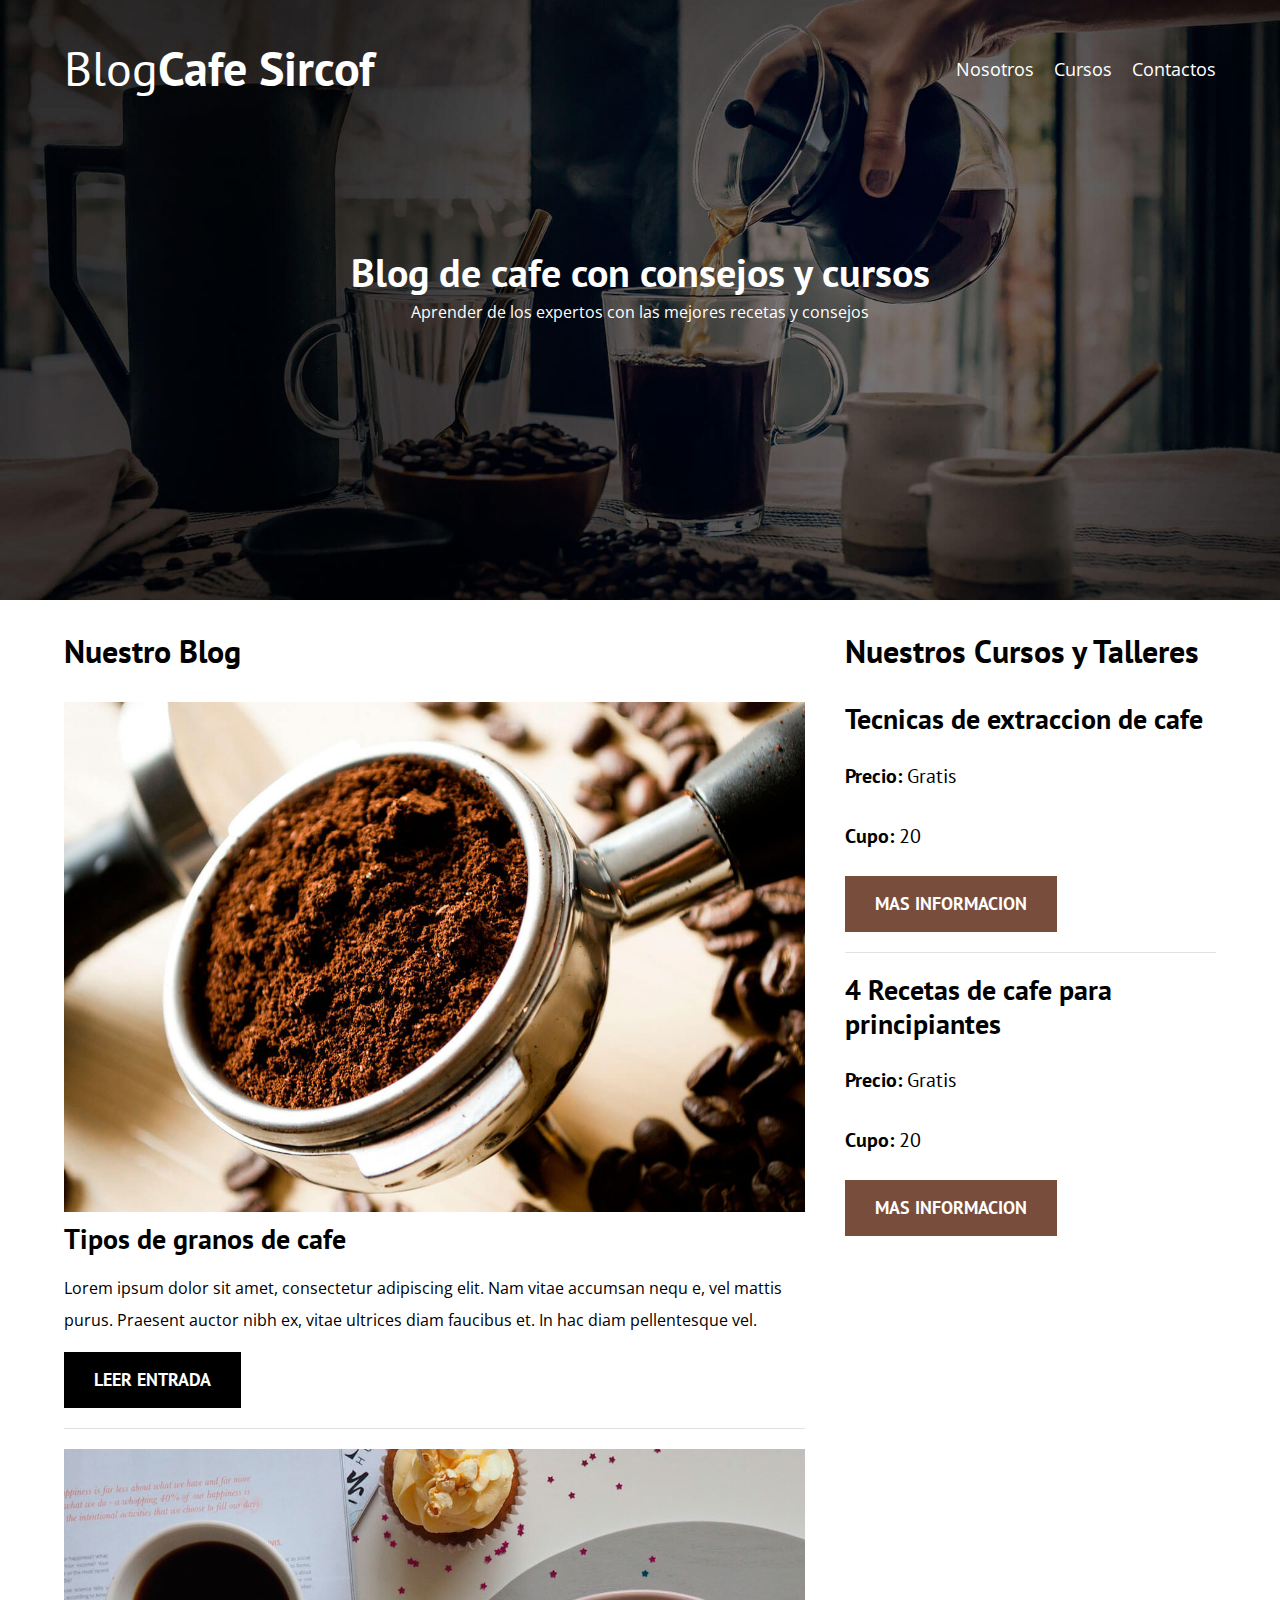
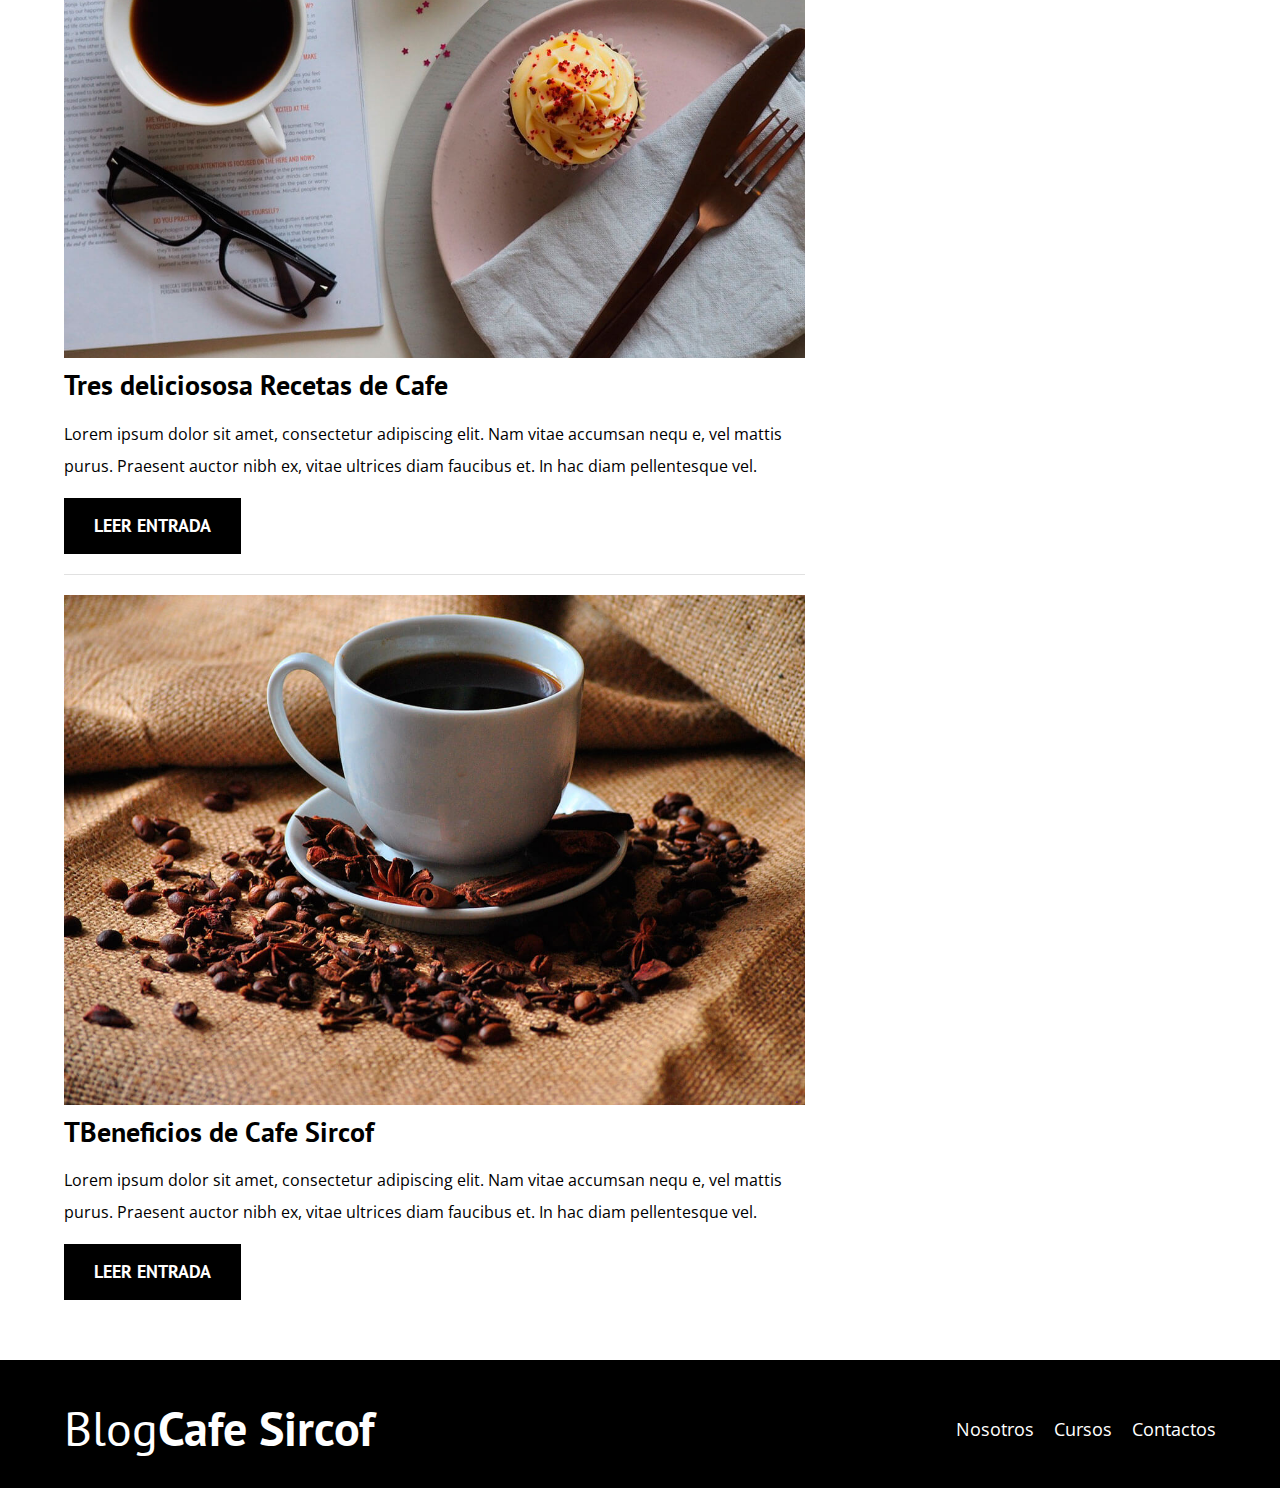
<file: index.html>
<!DOCTYPE html>
<html lang="en">

<head>
    <meta charset="UTF-8">
    <meta name="viewport" content="width=device-width, initial-scale=1.0">
    <title>BlogDeCafe</title>

    <link rel="preload" href="css/normalize.css" as="style">
    <link rel="stylesheet" href="css/normalize.css">

  <link rel="preload" href="css/style.css" as="style">
    <link rel="stylesheet" href="css/style.css">

    <link rel="preload" href="https://fonts.googleapis.com/css2?family=Open+Sans:ital,wght@0,300..800;1,300..800&family=PT+Sans:ital,wght@0,400;0,700;1,400;1,700&display=swap"
        rel="stylesheet" crossorigin="crossorigin" as="font">
    <link href="https://fonts.googleapis.com/css2?family=Open+Sans:ital,wght@0,300..800;1,300..800&family=PT+Sans:ital,wght@0,400;0,700;1,400;1,700&display=swap"
        rel="stylesheet">
  
</head>

<body>

    <header class="header">

        <div class="contenedor">
            <div class="barra">

                <a class="logo" href="index.html">
                    <h1 class="logo__nombre no-margin centrar-texto">Blog<span class="logo__bold">Cafe Sircof</span>
                    </h1>
                </a>

                <nav class="navegacion">
                    <a href="nosotros.html" class="navegacion__enlance">Nosotros</a>
                    <a href="curso.html" class="navegacion__enlance">Cursos</a>
                    <a href="contacto.html" class="navegacion__enlance">Contactos</a>
                </nav>

            </div>
        </div>

        <div class="header__texto">
            <h2 class="no-margin">Blog de cafe con consejos y cursos</h2>
            <p class="no-margin">Aprender de los expertos con las mejores recetas y consejos</p>
        </div>
    </header>


    <div class="contenedor contenido__principal">
        <main class="blog">
            <h3>Nuestro Blog</h3>

            <article class="entrada">
                <div class="entrada__imagen">
                    <img src="blogdecafe_inicio/img/blog1.jpg" alt="imagen blog" loading="lazy" >
                </div>
                <div class="entrada__contenido">
                    <h4 class="no-margin">Tipos de granos de cafe</h4>
                    <p>Lorem ipsum dolor sit amet, consectetur adipiscing elit. Nam vitae accumsan nequ
                        e, vel mattis purus. Praesent auctor nibh ex, vitae ultrices diam faucibus et. In hac
                        diam pellentesque vel.</p>

                    <a href="entrada.html" class="boton boton--primario">Leer Entrada</a>
                </div>
            </article>

            <article class="entrada">
                <div class="entrada__imagen">
                    <img src="blogdecafe_inicio/img/blog2.jpg" alt="imagen blog" loading="lazy" >
                </div>
                <div class="entrada__contenido">
                    <h4 class="no-margin">Tres deliciososa Recetas de Cafe</h4>
                    <p>Lorem ipsum dolor sit amet, consectetur adipiscing elit. Nam vitae accumsan nequ
                        e, vel mattis purus. Praesent auctor nibh ex, vitae ultrices diam faucibus et. In hac
                        diam pellentesque vel.</p>

                    <a href="entrada.html" class="boton boton--primario">Leer Entrada</a>
                </div>
            </article>

            <article class="entrada">
                <div class="entrada__imagen">
                    <img src="blogdecafe_inicio/img/blog3.jpg" alt="imagen blog" loading="lazy" >
                </div>
                <div class="entrada__contenido">
                    <h4 class="no-margin">TBeneficios de Cafe Sircof</h4>
                    <p>Lorem ipsum dolor sit amet, consectetur adipiscing elit. Nam vitae accumsan nequ
                        e, vel mattis purus. Praesent auctor nibh ex, vitae ultrices diam faucibus et. In hac
                        diam pellentesque vel.</p>

                    <a href="entrada.html" class="boton boton--primario">Leer Entrada</a>
                </div>
            </article>


        </main>
        <aside class="sidebar">
            <h3>Nuestros Cursos y Talleres</h3>

            <ul class="cursos no-padding">

                <li class="widget-curso">
                    <h4 class="no-margin">Tecnicas de extraccion de cafe</h4>
                    <p class="widget-curso_label">Precio:
                        <span class="widget-curso__info">Gratis</span>
                    </p>
                    <p class="widget-curso_label">Cupo:
                        <span class="widget-curso__info">20</span>
                    </p>
                    <a href="entrada.html" class="boton boton--secundario">Mas informacion</a>
                </li>

                <li class="widget-curso">
                    <h4 class="no-margin">4 Recetas de cafe para principiantes</h4>
                    <p class="widget-curso_label">Precio:
                        <span class="widget-curso__info">Gratis</span>
                    </p>
                    <p class="widget-curso_label">Cupo:
                        <span class="widget-curso__info">20</span>
                    </p>
                    <a href="entrada.html" class="boton boton--secundario">Mas informacion</a>
                </li>


            </ul>
        </aside>


    </div>

    <footer class="footer">
        <div class="contenedor">
            <div class="barra">

                <a class="logo" href="index.html">
                    <h1 class="logo__nombre no-margin centrar-texto">Blog<span class="logo__bold">Cafe Sircof</span>
                    </h1>
                </a>

                <nav class="navegacion">
                    <a href="nosotros.html" class="navegacion__enlance">Nosotros</a>
                    <a href="cursos.html" class="navegacion__enlance">Cursos</a>
                    <a href="contacto.html" class="navegacion__enlance">Contactos</a>
                </nav>

            </div>
        </div>
    </footer>




</body>

</html>
</file>
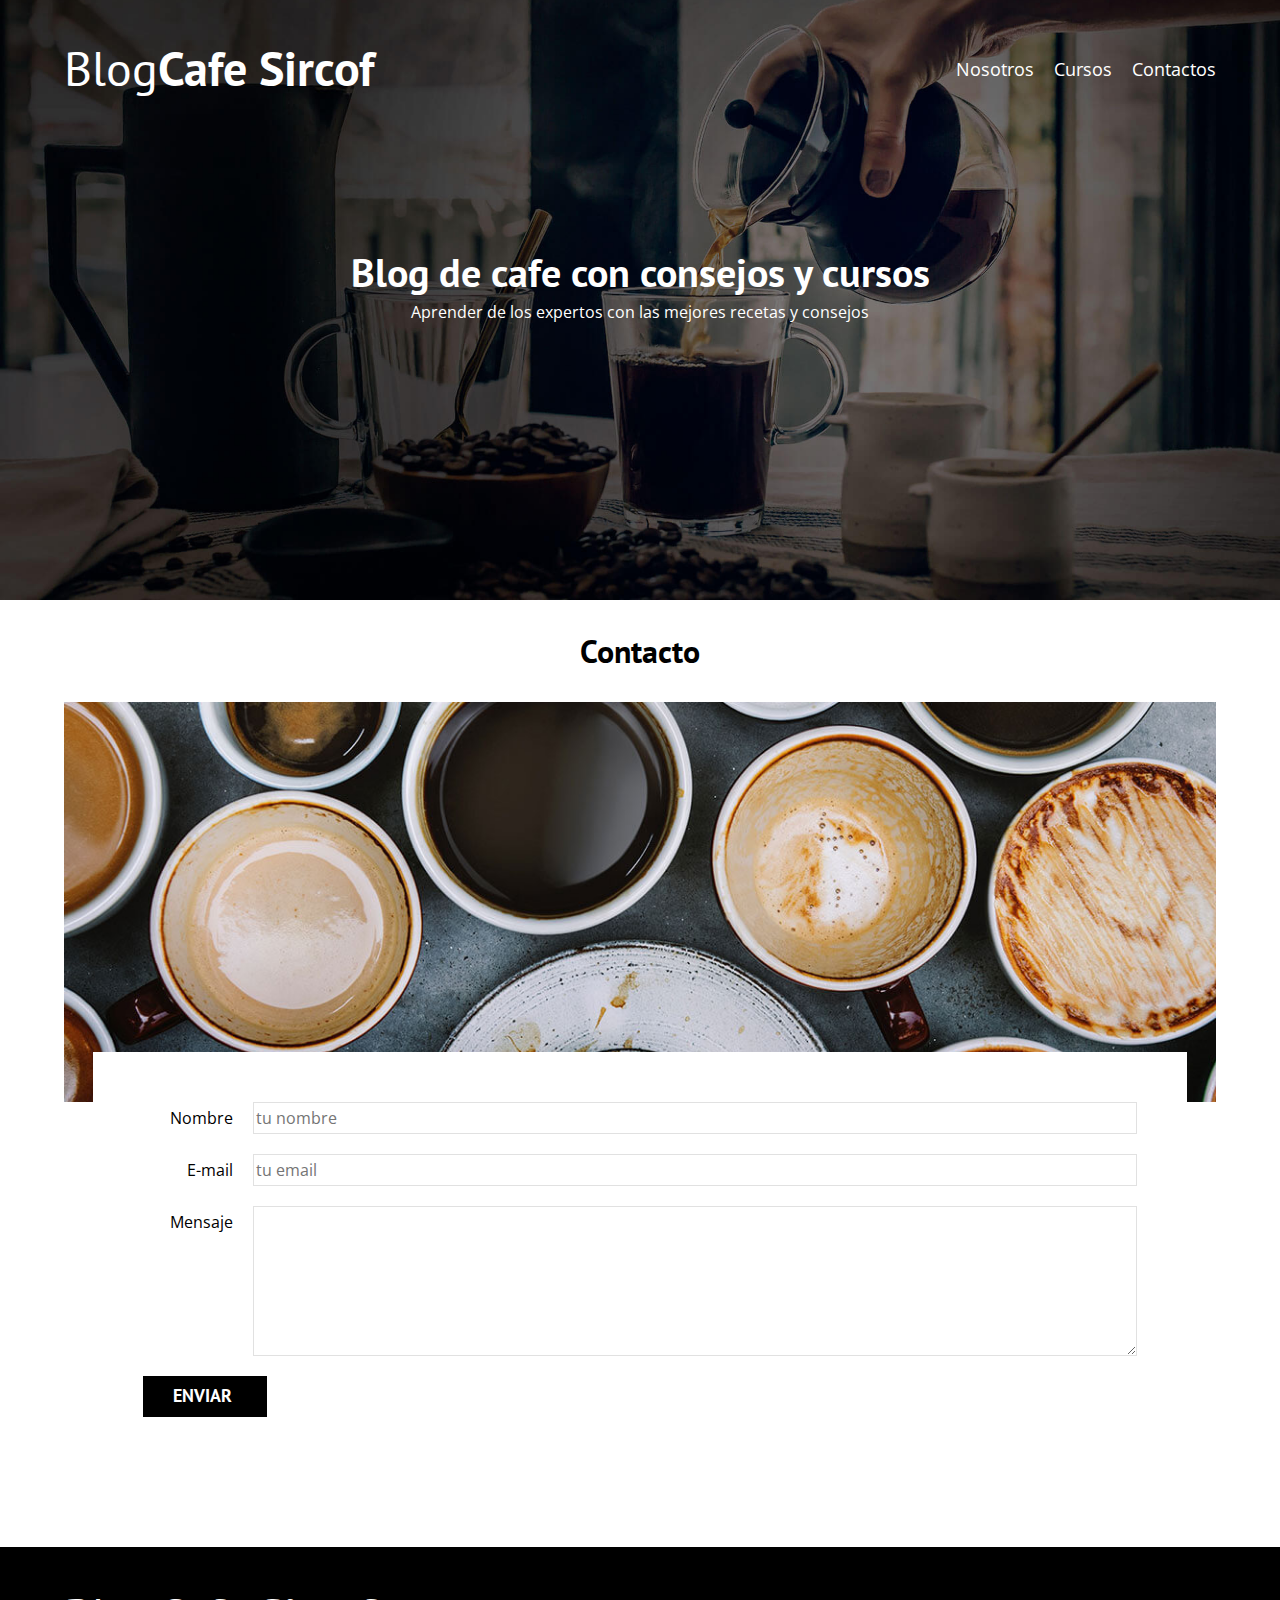
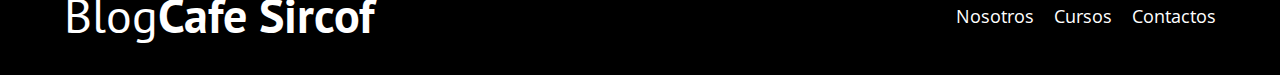
<file: contacto.html>
<!DOCTYPE html>
<html lang="en">

<head>
    <meta charset="UTF-8">
    <meta name="viewport" content="width=device-width, initial-scale=1.0">
    <title>BlogDeCafe</title>
    <link rel="stylesheet" href="css/normalize.css">
    <link rel="preconnect" href="https://fonts.googleapis.com">
    <link rel="preconnect" href="https://fonts.gstatic.com" crossorigin>
    <link
        href="https://fonts.googleapis.com/css2?family=Open+Sans:ital,wght@0,300..800;1,300..800&family=PT+Sans:ital,wght@0,400;0,700;1,400;1,700&display=swap"
        rel="stylesheet">
    <link rel="stylesheet" href="css/style.css">
</head>

<body>

    <header class="header">

        <div class="contenedor">
            <div class="barra">

                <a class="logo" href="index.html">
                    <h1 class="logo__nombre no-margin centrar-texto">Blog<span class="logo__bold">Cafe Sircof</span>
                    </h1>
                </a>

                <nav class="navegacion">
                    <a href="nosotros.html" class="navegacion__enlance">Nosotros</a>
                    <a href="curso.html" class="navegacion__enlance">Cursos</a>
                    <a href="contacto.html" class="navegacion__enlance">Contactos</a>
                </nav>

            </div>
        </div>

        <div class="header__texto">
            <h2 class="no-margin">Blog de cafe con consejos y cursos</h2>
            <p class="no-margin">Aprender de los expertos con las mejores recetas y consejos</p>
        </div>
    </header>


    <main class="contenedor">
        <h3 class="centrar-texto ">Contacto</h3>

        <div class="contacto_bg"></div>

        <form class="formulario">

            <div class="campo">
                <label class="campo__label" for="nombre">Nombre</label>
                <input class="campo__field" type="text" placeholder="tu nombre" id="nombre">
            </div>

            <div class="campo">
                <label class="campo__label" for="email">E-mail</label>
                <input class="campo__field" type="email" placeholder="tu email" id="email">
            </div>

            <div class="campo">
                <label class="campo__label" for="ms">Mensaje</label>
                <textarea class=" campo__field campo__field--texarea" id="email"></textarea>
            </div>

            <div class="campo">
                <input  type="submit" value="Enviar " class="boton boton--primario">
            </div>


        </form>







    </main>

    <footer class="footer">
        <div class="contenedor">
            <div class="barra">

                <a class="logo" href="index.html">
                    <h1 class="logo__nombre no-margin centrar-texto">Blog<span class="logo__bold">Cafe Sircof</span>
                    </h1>
                </a>

                <nav class="navegacion">
                    <a href="nosotros.html" class="navegacion__enlance">Nosotros</a>
                    <a href="cursos.html" class="navegacion__enlance">Cursos</a>
                    <a href="contacto.html" class="navegacion__enlance">Contactos</a>
                </nav>

            </div>
        </div>
    </footer>




</body>

</html>
</file>
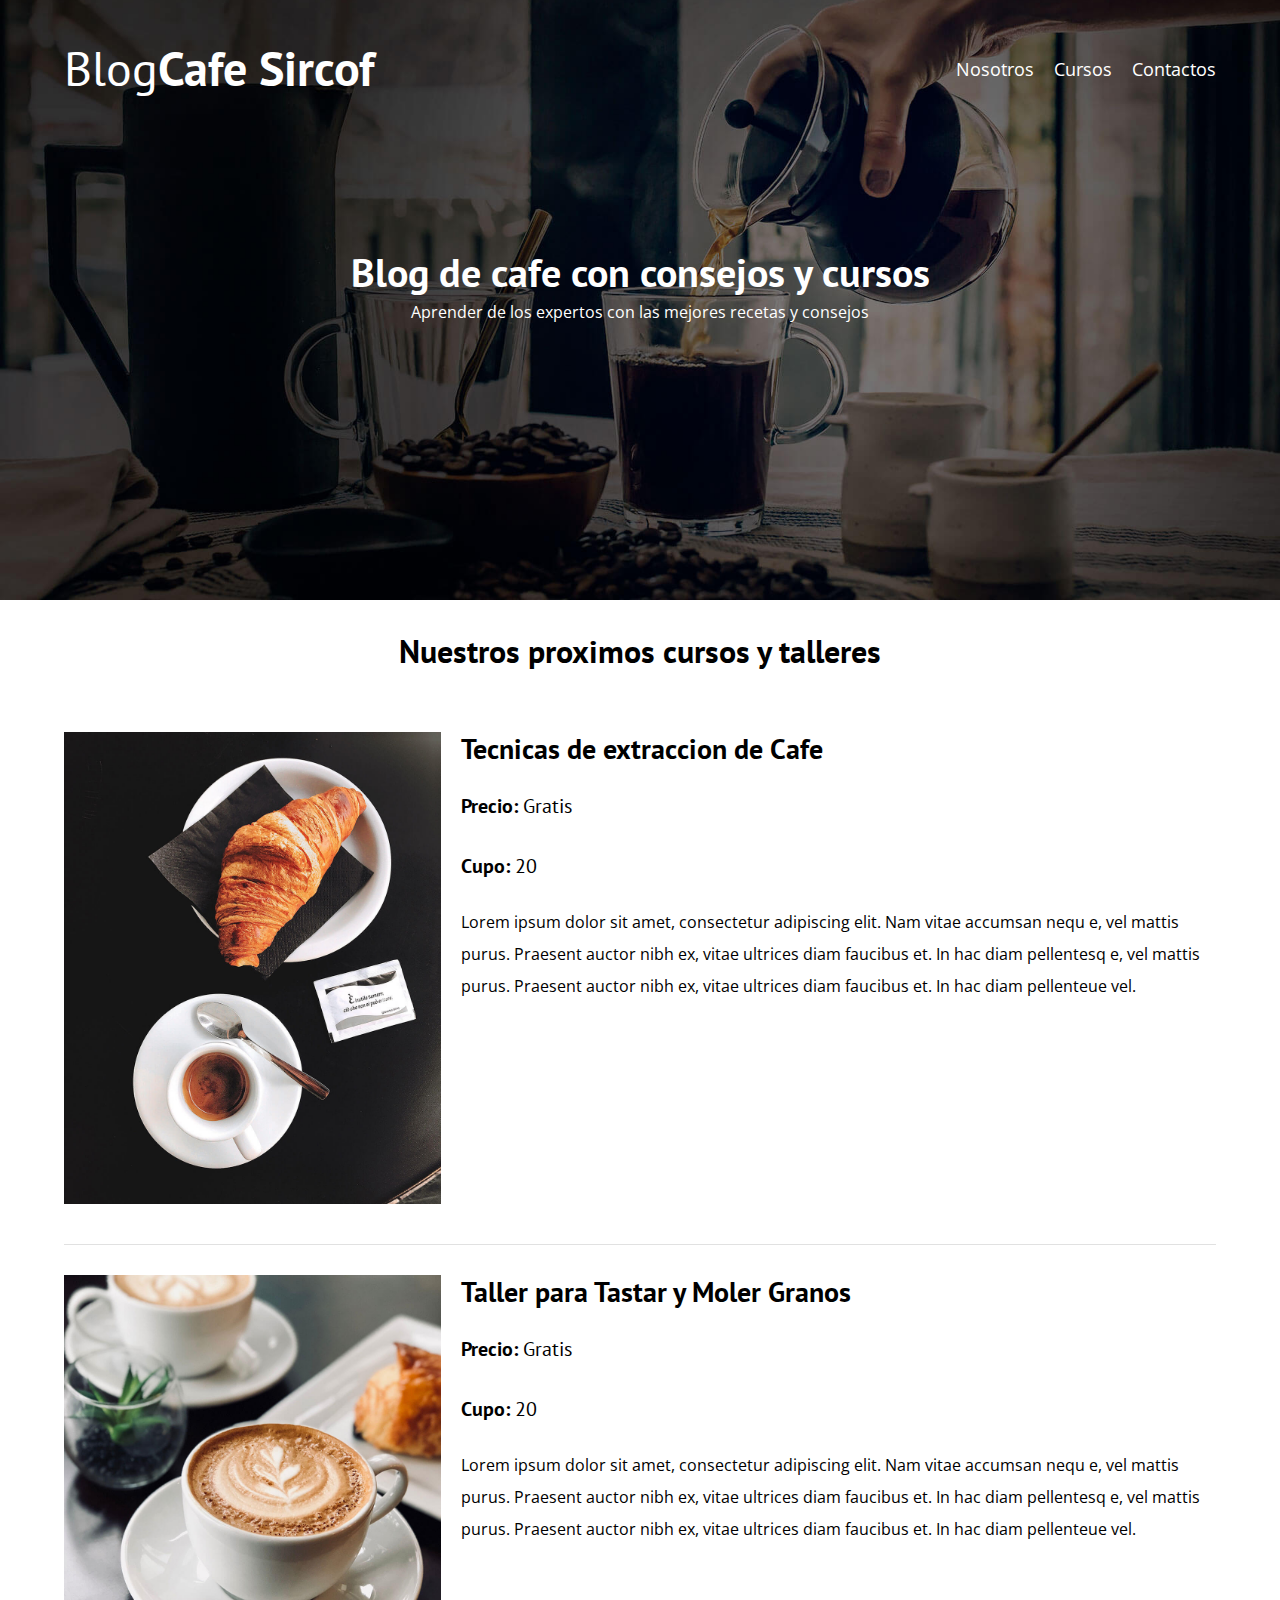
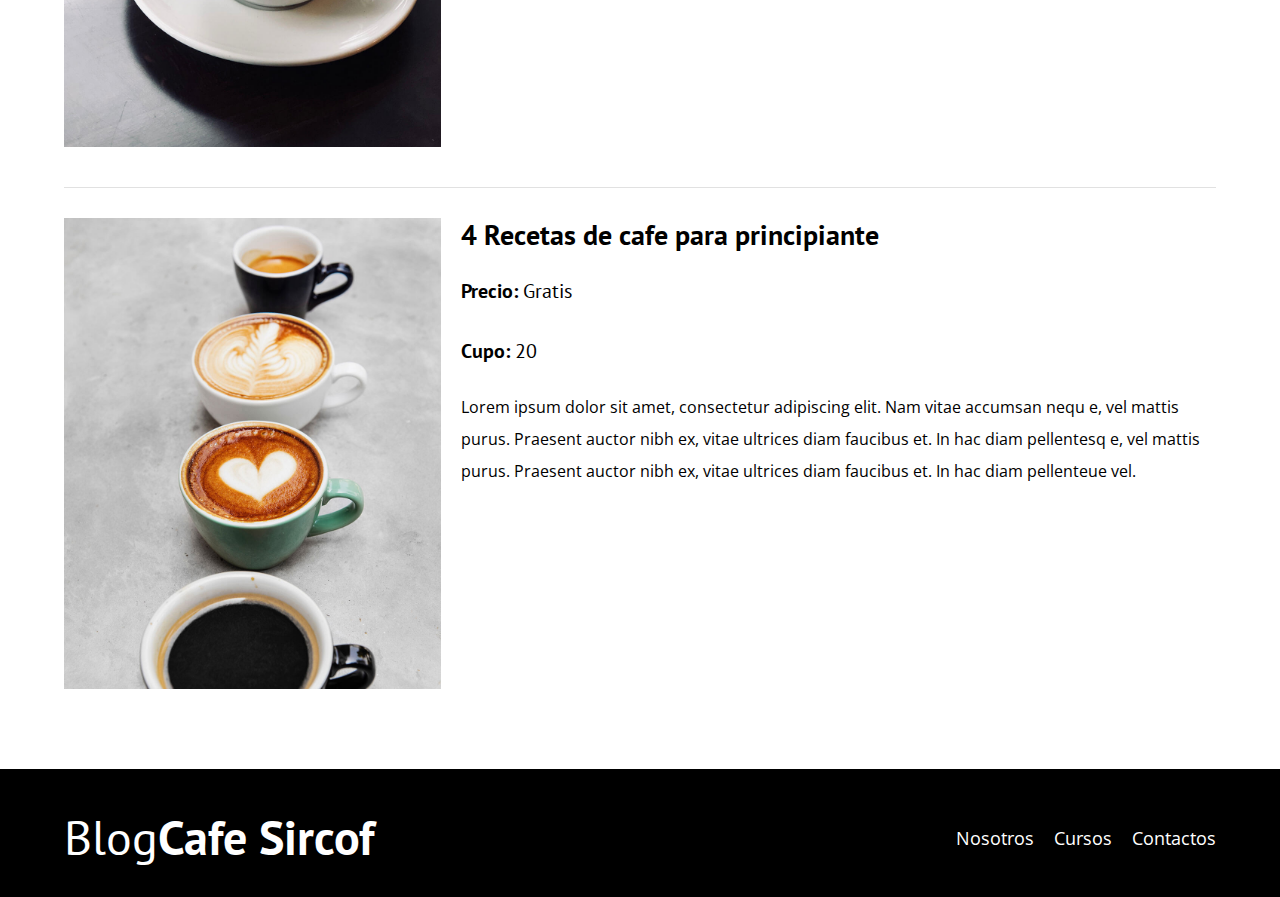
<file: curso.html>
<!DOCTYPE html>
<html lang="en">

<head>
    <meta charset="UTF-8">
    <meta name="viewport" content="width=device-width, initial-scale=1.0">
    <title>BlogDeCafe</title>
    <link rel="stylesheet" href="css/normalize.css">
    <link rel="preconnect" href="https://fonts.googleapis.com">
    <link rel="preconnect" href="https://fonts.gstatic.com" crossorigin>
    <link
        href="https://fonts.googleapis.com/css2?family=Open+Sans:ital,wght@0,300..800;1,300..800&family=PT+Sans:ital,wght@0,400;0,700;1,400;1,700&display=swap"
        rel="stylesheet">
    <link rel="stylesheet" href="css/style.css">
</head>

<body>

    <header class="header">

        <div class="contenedor">
            <div class="barra">

                <a class="logo" href="index.html">
                    <h1 class="logo__nombre no-margin centrar-texto">Blog<span class="logo__bold">Cafe Sircof</span>
                    </h1>
                </a>

                <nav class="navegacion">
                    <a href="nosotros.html" class="navegacion__enlance">Nosotros</a>
                    <a href="curso.html" class="navegacion__enlance">Cursos</a>
                    <a href="contacto.html" class="navegacion__enlance">Contactos</a>
                </nav>

            </div>
        </div>

        <div class="header__texto">
            <h2 class="no-margin">Blog de cafe con consejos y cursos</h2>
            <p class="no-margin">Aprender de los expertos con las mejores recetas y consejos</p>
        </div>
    </header>


    <main class="contenedor">
        <h3 class="centrar-texto ">Nuestros proximos cursos y talleres</h3>

        <div class="curso">
            <div class="cursp__imagen">
                <img src="blogdecafe_inicio/img/curso1.jpg" alt="imgCurso">
            </div>


            <div class="curso__informacion">

                <h4 class="no-margin">Tecnicas de extraccion de Cafe </h4>
                <p class="curso_label">Precio:
                    <span class="widget-curso__info">Gratis</span>
                </p>
                <p class="curso_label">Cupo:
                    <span class="curso__info">20</span>
                </p>
                <p class="curso__descripcion">
                    Lorem ipsum dolor sit amet, consectetur adipiscing elit. Nam vitae accumsan nequ
                    e, vel mattis purus. Praesent auctor nibh ex, vitae ultrices diam faucibus et. In hac
                    diam pellentesq
                    e, vel mattis purus. Praesent auctor nibh ex, vitae ultrices diam faucibus et. In hac
                    diam pellenteue vel.</p>

                </p>

            </div>
        </div><!--termina curso-->


        <div class="curso">
            <div class="cursp__imagen">
                <img src="blogdecafe_inicio/img/curso2.jpg" alt="imgCurso">
            </div>


            <div class="curso__informacion">

                <h4 class="no-margin">Taller para Tastar y Moler Granos</h4>
                <p class="curso_label">Precio:
                    <span class="widget-curso__info">Gratis</span>
                </p>
                <p class="curso_label">Cupo:
                    <span class="curso__info">20</span>
                </p>
                <p class="curso__descripcion">
                    Lorem ipsum dolor sit amet, consectetur adipiscing elit. Nam vitae accumsan nequ
                    e, vel mattis purus. Praesent auctor nibh ex, vitae ultrices diam faucibus et. In hac
                    diam pellentesq
                    e, vel mattis purus. Praesent auctor nibh ex, vitae ultrices diam faucibus et. In hac
                    diam pellenteue vel.</p>

                </p>


            </div>
        </div><!--termina curso-->

        <div class="curso">
            <div class="cursp__imagen">
                <img src="blogdecafe_inicio/img/curso3.jpg" alt="imgCurso">
            </div>


            <div class="curso__informacion">

                <h4 class="no-margin"> 4 Recetas de cafe para principiante</h4>
                <p class="curso_label">Precio:
                    <span class="widget-curso__info">Gratis</span>
                </p>
                <p class="curso_label">Cupo:
                    <span class="curso__info">20</span>
                </p>
                <p class="curso__descripcion">
                    Lorem ipsum dolor sit amet, consectetur adipiscing elit. Nam vitae accumsan nequ
                    e, vel mattis purus. Praesent auctor nibh ex, vitae ultrices diam faucibus et. In hac
                    diam pellentesq
                    e, vel mattis purus. Praesent auctor nibh ex, vitae ultrices diam faucibus et. In hac
                    diam pellenteue vel.</p>

                </p>


            </div>
        </div><!--termina curso-->








    </main>

    <footer class="footer">
        <div class="contenedor">
            <div class="barra">

                <a class="logo" href="index.html">
                    <h1 class="logo__nombre no-margin centrar-texto">Blog<span class="logo__bold">Cafe Sircof</span>
                    </h1>
                </a>

                <nav class="navegacion">
                    <a href="nosotros.html" class="navegacion__enlance">Nosotros</a>
                    <a href="cursos.html" class="navegacion__enlance">Cursos</a>
                    <a href="contacto.html" class="navegacion__enlance">Contactos</a>
                </nav>

            </div>
        </div>
    </footer>




</body>

</html>
</file>
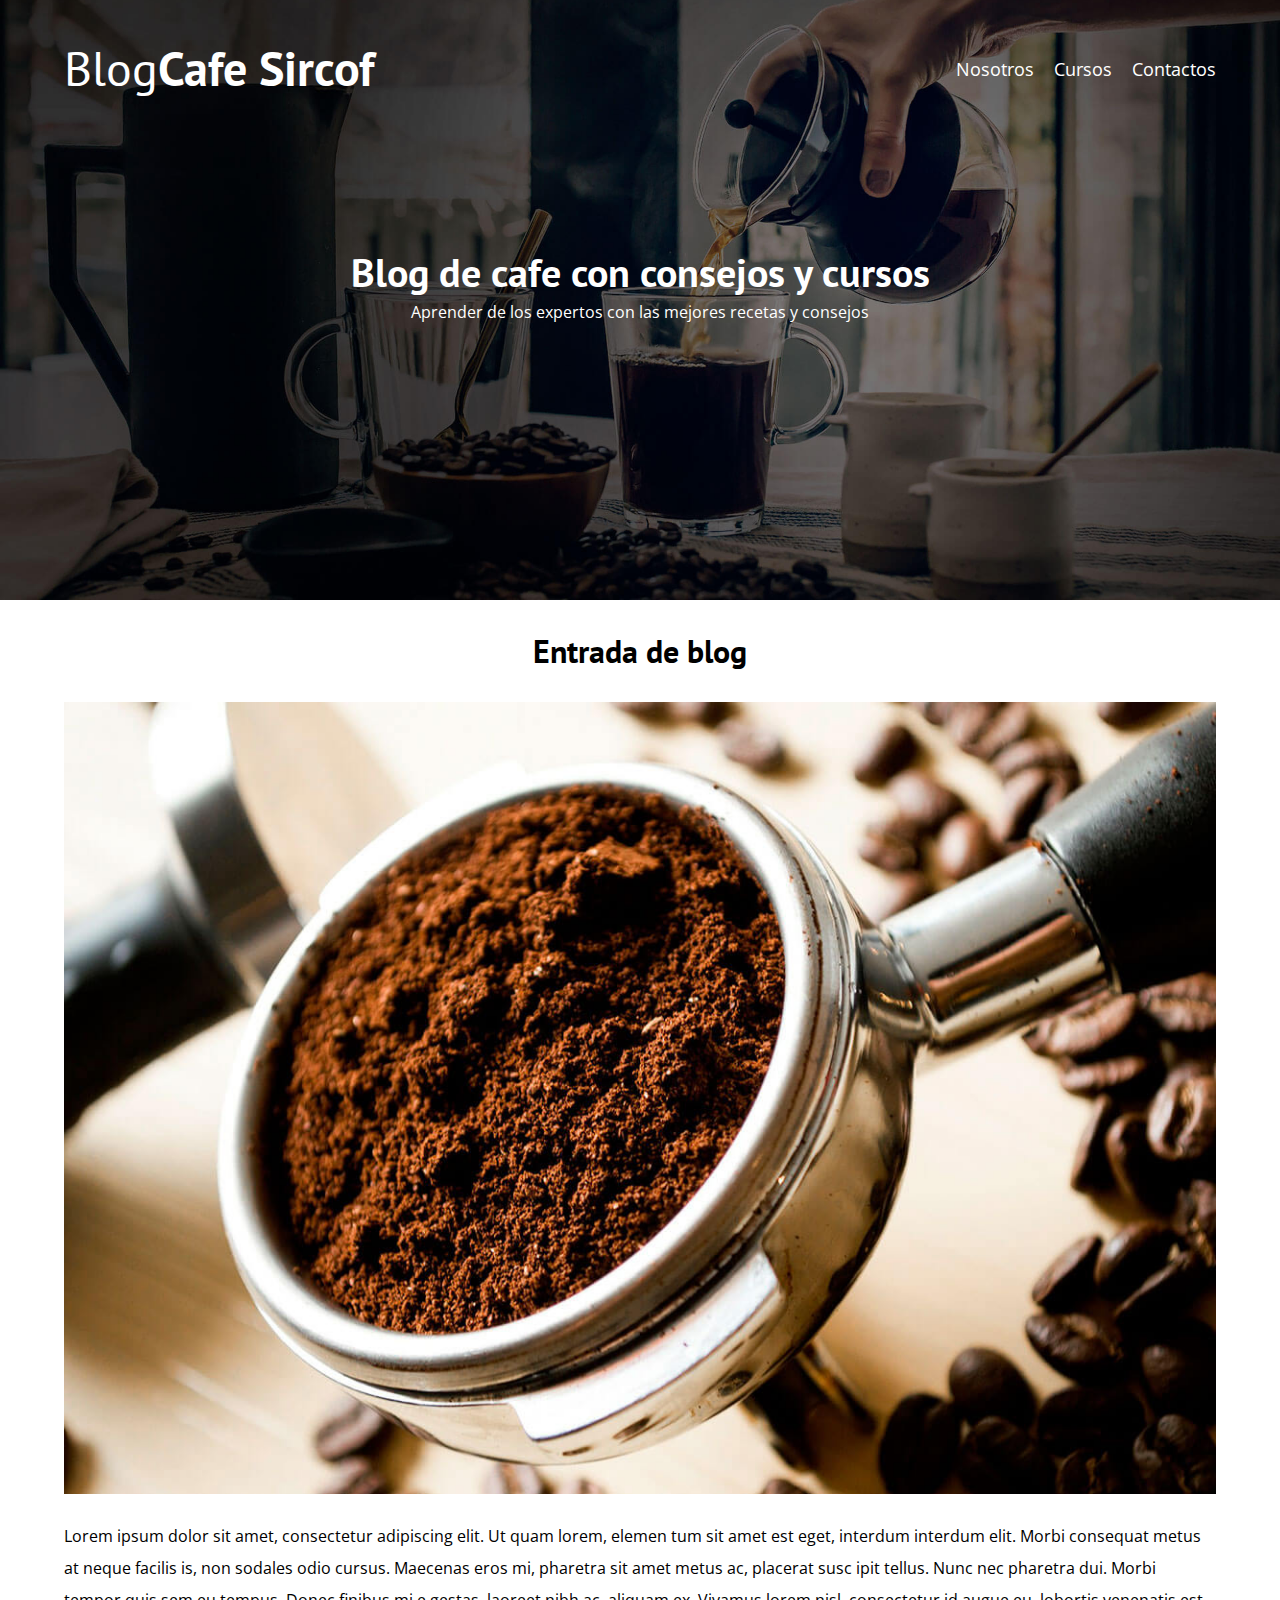
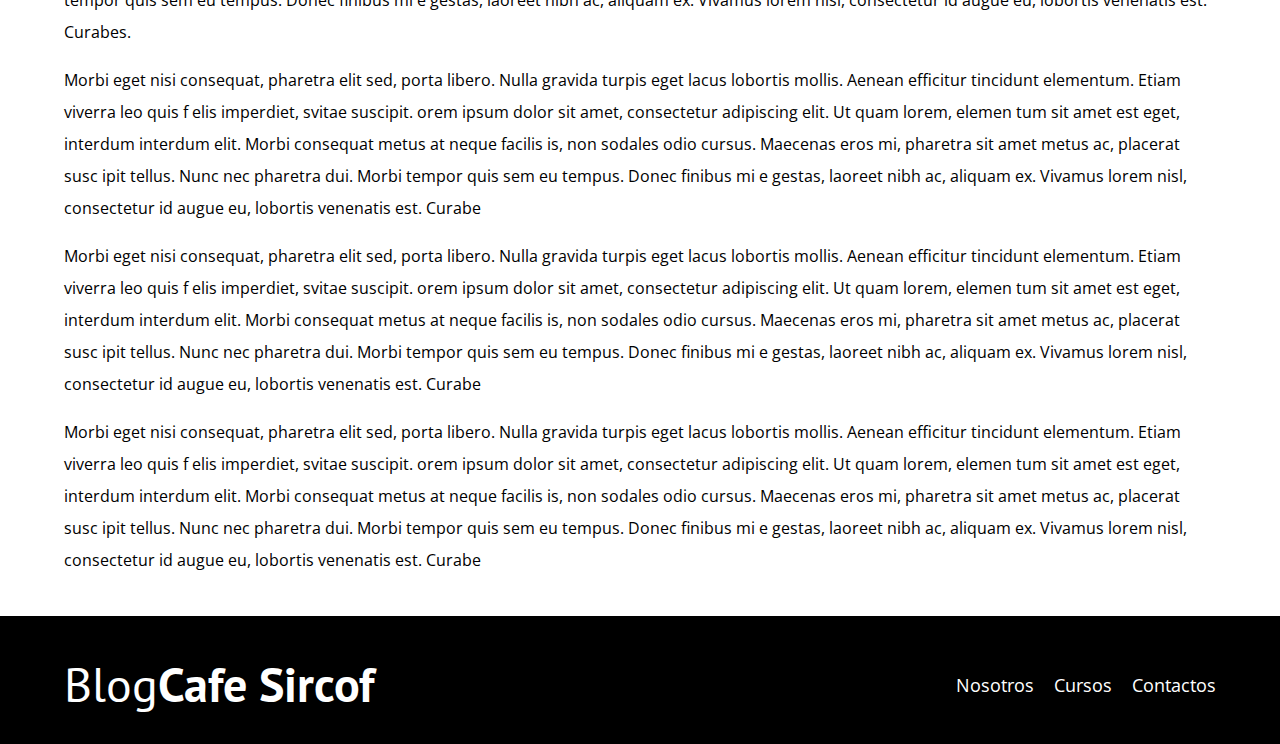
<file: entrada.html>
<!DOCTYPE html>
<html lang="en">

<head>
    <meta charset="UTF-8">
    <meta name="viewport" content="width=device-width, initial-scale=1.0">
    <title>BlogDeCafe</title>
    <link rel="stylesheet" href="css/normalize.css">
    <link rel="preconnect" href="https://fonts.googleapis.com">
    <link rel="preconnect" href="https://fonts.gstatic.com" crossorigin>
    <link
        href="https://fonts.googleapis.com/css2?family=Open+Sans:ital,wght@0,300..800;1,300..800&family=PT+Sans:ital,wght@0,400;0,700;1,400;1,700&display=swap"
        rel="stylesheet">
    <link rel="stylesheet" href="css/style.css">
</head>

<body>

    <header class="header">

        <div class="contenedor">
            <div class="barra">

                <a class="logo" href="index.html">
                    <h1 class="logo__nombre no-margin centrar-texto">Blog<span class="logo__bold">Cafe Sircof</span>
                    </h1>
                </a>

                <nav class="navegacion">
                    <a href="nosotros.html" class="navegacion__enlance">Nosotros</a>
                    <a href="curso.html" class="navegacion__enlance">Cursos</a>
                    <a href="contacto.html" class="navegacion__enlance">Contactos</a>
                </nav>

            </div>
        </div>

        <div class="header__texto">
            <h2 class="no-margin">Blog de cafe con consejos y cursos</h2>
            <p class="no-margin">Aprender de los expertos con las mejores recetas y consejos</p>
        </div>
    </header>


    <main class="contenedor">
        <h3 class="centrar-texto ">Entrada de blog</h3>
                <img src="blogdecafe_inicio/img/blog1.jpg" alt="">
    
                <p>Lorem ipsum dolor sit amet, consectetur adipiscing elit. Ut quam lorem, elemen
                    tum sit amet est eget, interdum interdum elit. Morbi consequat metus at neque facilis
                    is, non sodales odio cursus. Maecenas eros mi, pharetra sit amet metus ac, placerat susc
                    ipit tellus. Nunc nec pharetra dui. Morbi tempor quis sem eu tempus. Donec finibus mi e
                    gestas, laoreet nibh ac, aliquam ex. Vivamus lorem nisl, consectetur id augue eu, lobortis venenatis
                    est. Curabes. </p>

                  <p>Morbi eget nisi consequat, pharetra elit sed, porta libero. Nulla gravida turpis eget
                    lacus lobortis mollis. Aenean efficitur tincidunt elementum. Etiam viverra leo quis f
                    elis imperdiet, svitae suscipit.
                    orem ipsum dolor sit amet, consectetur adipiscing elit. Ut quam lorem, elemen
                    tum sit amet est eget, interdum interdum elit. Morbi consequat metus at neque facilis
                    is, non sodales odio cursus. Maecenas eros mi, pharetra sit amet metus ac, placerat susc
                    ipit tellus. Nunc nec pharetra dui. Morbi tempor quis sem eu tempus. Donec finibus mi e
                    gestas, laoreet nibh ac, aliquam ex. Vivamus lorem nisl, consectetur id augue eu, lobortis venenatis
                    est. Curabe</p>
                    <p>Morbi eget nisi consequat, pharetra elit sed, porta libero. Nulla gravida turpis eget
                        lacus lobortis mollis. Aenean efficitur tincidunt elementum. Etiam viverra leo quis f
                        elis imperdiet, svitae suscipit.
                        orem ipsum dolor sit amet, consectetur adipiscing elit. Ut quam lorem, elemen
                        tum sit amet est eget, interdum interdum elit. Morbi consequat metus at neque facilis
                        is, non sodales odio cursus. Maecenas eros mi, pharetra sit amet metus ac, placerat susc
                        ipit tellus. Nunc nec pharetra dui. Morbi tempor quis sem eu tempus. Donec finibus mi e
                        gestas, laoreet nibh ac, aliquam ex. Vivamus lorem nisl, consectetur id augue eu, lobortis venenatis
                        est. Curabe</p>
                         <p>Morbi eget nisi consequat, pharetra elit sed, porta libero. Nulla gravida turpis eget
                    lacus lobortis mollis. Aenean efficitur tincidunt elementum. Etiam viverra leo quis f
                    elis imperdiet, svitae suscipit.
                    orem ipsum dolor sit amet, consectetur adipiscing elit. Ut quam lorem, elemen
                    tum sit amet est eget, interdum interdum elit. Morbi consequat metus at neque facilis
                    is, non sodales odio cursus. Maecenas eros mi, pharetra sit amet metus ac, placerat susc
                    ipit tellus. Nunc nec pharetra dui. Morbi tempor quis sem eu tempus. Donec finibus mi e
                    gestas, laoreet nibh ac, aliquam ex. Vivamus lorem nisl, consectetur id augue eu, lobortis venenatis
                    est. Curabe</p>
            
        





    </main>

    <footer class="footer">
        <div class="contenedor">
            <div class="barra">

                <a class="logo" href="index.html">
                    <h1 class="logo__nombre no-margin centrar-texto">Blog<span class="logo__bold">Cafe Sircof</span>
                    </h1>
                </a>

                <nav class="navegacion">
                    <a href="nosotros.html" class="navegacion__enlance">Nosotros</a>
                    <a href="cursos.html" class="navegacion__enlance">Cursos</a>
                    <a href="contacto.html" class="navegacion__enlance">Contactos</a>
                </nav>

            </div>
        </div>
    </footer>




</body>

</html>
</file>
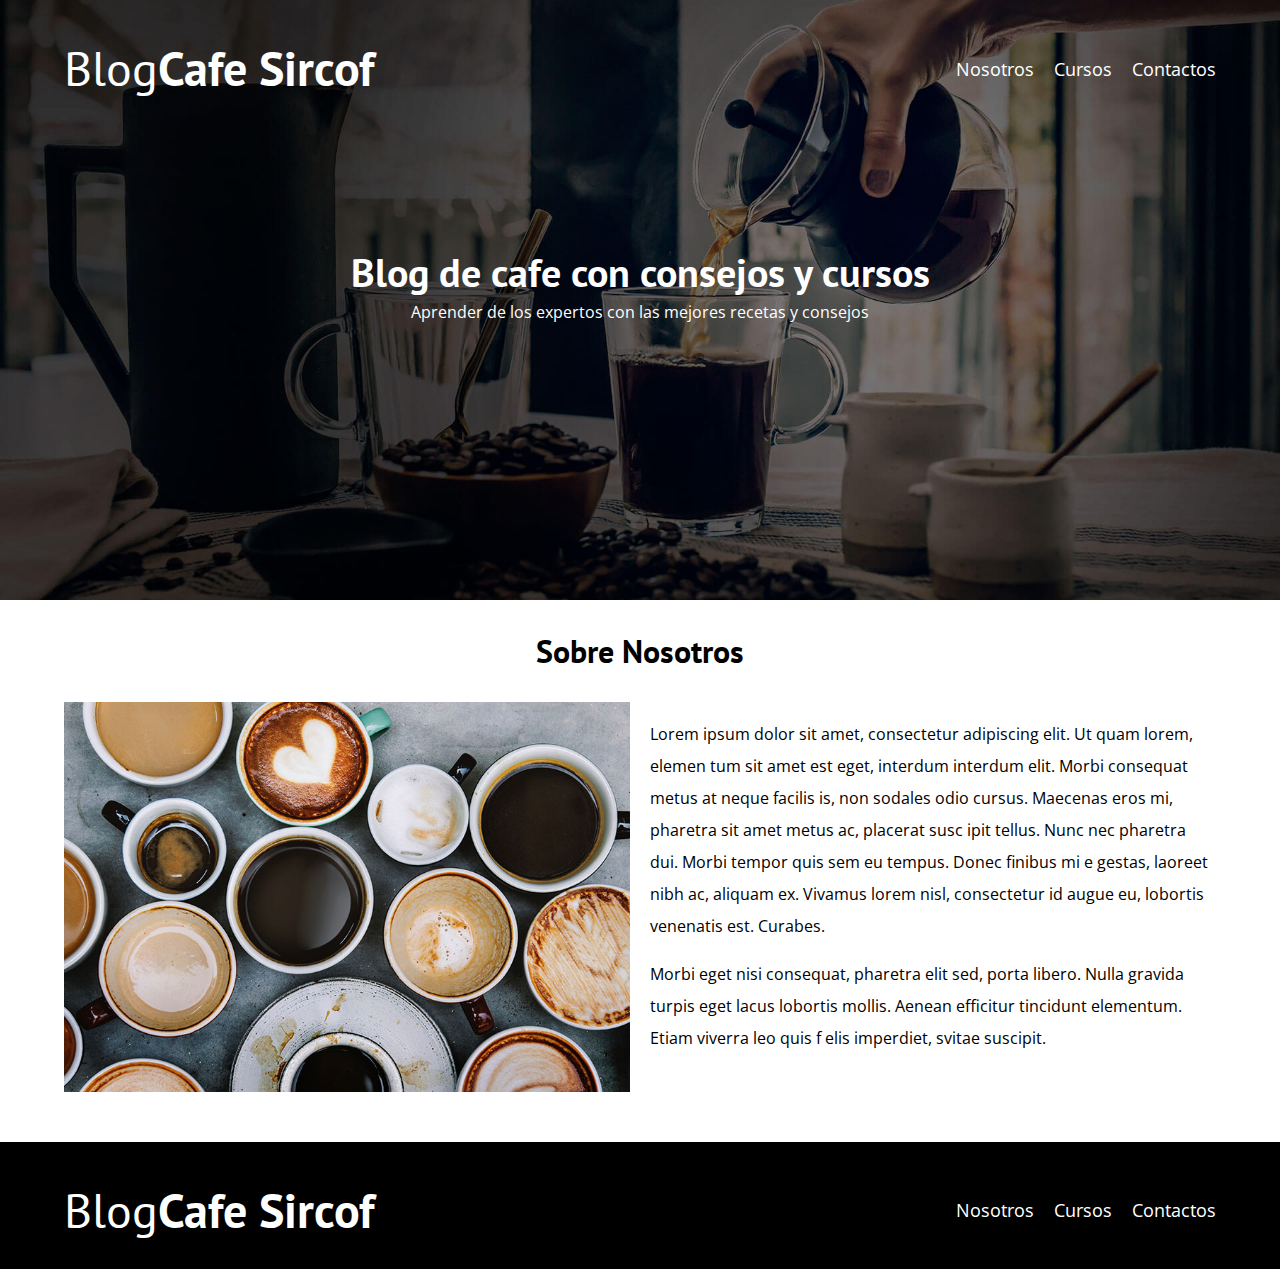
<file: nosotros.html>
<!DOCTYPE html>
<html lang="en">

<head>
    <meta charset="UTF-8">
    <meta name="viewport" content="width=device-width, initial-scale=1.0">
    <title>BlogDeCafe</title>
    <link rel="stylesheet" href="css/normalize.css">
    <link rel="preconnect" href="https://fonts.googleapis.com">
    <link rel="preconnect" href="https://fonts.gstatic.com" crossorigin>
    <link
        href="https://fonts.googleapis.com/css2?family=Open+Sans:ital,wght@0,300..800;1,300..800&family=PT+Sans:ital,wght@0,400;0,700;1,400;1,700&display=swap"
        rel="stylesheet">
    <link rel="stylesheet" href="css/style.css">
</head>

<body>

    <header class="header">

        <div class="contenedor">
            <div class="barra">

                <a class="logo" href="index.html">
                    <h1 class="logo__nombre no-margin centrar-texto">Blog<span class="logo__bold">Cafe Sircof</span>
                    </h1>
                </a>

                <nav class="navegacion">
                    <a href="nosotros.html" class="navegacion__enlance">Nosotros</a>
                    <a href="curso.html" class="navegacion__enlance">Cursos</a>
                    <a href="contacto.html" class="navegacion__enlance">Contactos</a>
                </nav>

            </div>
        </div>

        <div class="header__texto">
            <h2 class="no-margin">Blog de cafe con consejos y cursos</h2>
            <p class="no-margin">Aprender de los expertos con las mejores recetas y consejos</p>
        </div>
    </header>


    <main class="contenedor">
        <h3 class="centrar-texto ">Sobre Nosotros</h3>

        <div class="sobre-nosotros">
            <div class="sobre-nsotros__imagen">
                <img src="blogdecafe_inicio/img/nosotros.jpg" alt="">
            </div>
            <div class="sobre-nosotros__texto">
                
                <p>Lorem ipsum dolor sit amet, consectetur adipiscing elit. Ut quam lorem, elemen
                    tum sit amet est eget, interdum interdum elit. Morbi consequat metus at neque facilis
                    is, non sodales odio cursus. Maecenas eros mi, pharetra sit amet metus ac, placerat susc
                    ipit tellus. Nunc nec pharetra dui. Morbi tempor quis sem eu tempus. Donec finibus mi e
                    gestas, laoreet nibh ac, aliquam ex. Vivamus lorem nisl, consectetur id augue eu, lobortis venenatis
                    est. Curabes. </p>

                  <p>Morbi eget nisi consequat, pharetra elit sed, porta libero. Nulla gravida turpis eget
                    lacus lobortis mollis. Aenean efficitur tincidunt elementum. Etiam viverra leo quis f
                    elis imperdiet, svitae suscipit.</p>
               
            </div>
        </div>









    </main>

    <footer class="footer">
        <div class="contenedor">
            <div class="barra">

                <a class="logo" href="index.html">
                    <h1 class="logo__nombre no-margin centrar-texto">Blog<span class="logo__bold">Cafe Sircof</span>
                    </h1>
                </a>

                <nav class="navegacion">
                    <a href="nosotros.html" class="navegacion__enlance">Nosotros</a>
                    <a href="cursos.html" class="navegacion__enlance">Cursos</a>
                    <a href="contacto.html" class="navegacion__enlance">Contactos</a>
                </nav>

            </div>
        </div>
    </footer>




</body>

</html>
</file>
<file: css/style.css>
:root {
    --fuenteHeading: 'PT Sans', sans-serif;
    --fuenteParrafos: 'Open Sans', sans-serif;
    --gris: #e1e1e1;
    --pirmario: #784D3C;
    --blanco: #ffffff;
    --negro: #000000;

}

html {
    box-sizing: border-box;
    font-size: 62.5%;
}

*,
*::before,
*::after {
    box-sizing: inherit;
}

body {
    font-family: var(--fuenteParrafos);
    font-size: 1.6rem;
    line-height: 2;
}

/**Globales**/

.contenedor {
    max-width: 120rem;
    width: 90%;
    margin: 0 auto;
}

a {
    text-decoration: none;
}

h1,
h2,
h3,
h4 {
    font-family: var(--fuenteHeading);
    line-height: 1.2;
}

h1 {
    font-size: 4.8rem;
}

h2 {
    font-size: 4rem;
}

h3 {
    font-size: 3.2rem;
}

h4 {
    font-size: 2.8rem;
}

img {
    max-width: 100%;
}

.no-margin {
    margin: 0;
}

.no-padding {
    padding: 0;
}

.centrar-texto {
    text-align: center;
}

/**Header**/
.header {
    background-image: url(../blogdecafe_inicio/img/banner.jpg);
    height: 60rem;
    background-size: cover;
    background-repeat: no-repeat;
    background-position: center center;
}

.header__texto {
    text-align: center;
    color: var(--blanco);
    margin: 5rem;
}

@media (min-width: 768px) {

    .header__texto {
        margin-top: 15rem;
    }

}

@media (min-width: 768px) {

    .barra {
        display: flex;
        justify-content: space-between;
        align-items: center;
    }
}

.barra {
 padding-top: 4rem;   
}

.logo {
    color: var(--blanco);
}

.logo__nombre {
    font-weight: 400;

}

.logo__bold {
    font-weight: 700;
}


@media (min-width: 768px) {

    .navegacion {
        display: flex;
        gap: 2rem;
    }
}

.navegacion__enlance {
    display: block;
    text-align: center;
    font-size: 1.8rem;
    color: var(--blanco);
}


@media (min-width: 768px) {
    .contenido__principal {
        display: grid;
        grid-template-columns: 2fr 1fr;
        column-gap: 4rem;
    }

}


.entrada {
    border-bottom: 1px solid var(--gris);
    margin-bottom: 2rem;
}

.entrada:last-of-type {
    border: none;
    margin-bottom: 0;
}

.boton {
    display: block;
    font-family: var(--fuenteHeading);
    color: var(--blanco);
    text-align: center;
    padding: 1rem 3rem;
    font-size: 1.8rem;
    text-transform: uppercase;
    font-weight: 700;
    margin-bottom: 2rem;
    border: none;
}

@media (min-width: 768px) {
    .boton {
        display: inline-block;
    }
}
.boton:hover{
    cursor: pointer;
}

.boton--primario {
    background-color: var(--negro);
}

.boton--secundario {
    background-color: var(--pirmario);
}

.cursos {
    list-style: none;
}

.widget-curso:last-of-type {
    border: none;
    margin-bottom: 0;
}

.widget-curso {
    border-bottom: 1px solid var(--gris);
    margin-bottom: 2rem;
}

.widget-curso_label {
    font-family: var(--fuenteHeading);
    font-weight: bold;
}

.widget-curso__info {
    font-weight: normal;
}


.widget-curso_label,
.widget-curso__info {
    font-size: 2rem;
}

.footer {
    background-color: var(--negro);
    padding-bottom: 3rem;
    margin-top: 4rem;
}

/**Sobre Nosotros**/

@media (min-width: 768px) {
   .sobre-nosotros{
    display: grid;
    grid-template-columns: repeat(2, 1fr);
    column-gap: 2rem;
   }

  }

  /**Cursos**/

  .curso{
    padding: 3rem 0;
    border-bottom: 1px solid var(--gris);
  }

  @media (min-width: 768px) {
     
    .curso{
        display: grid;
        grid-template-columns: 1fr 2fr;
        column-gap: 2rem;
    }
    }

  .curso:last-of-type{
   border: none;
  }

  .curso_label {
    font-family: var(--fuenteHeading);
    font-weight: bold;
}

.curso__info {
    font-weight: normal;
}

.curso_label,
.curso__info {
    font-size: 2rem;
}


.contacto_bg{
    background-image: url(../blogdecafe_inicio/img/contacto.jpg);
    height: 40rem;
    background-size: cover;
    background-repeat: nos;
}

/**Cursos**/
.formulario{
    background-color: var(--blanco);
    margin: -5rem auto 0 auto;
    width: 95%;
    padding: 5rem;
}

.campo{
    display: flex;
    margin-bottom: 2rem;
    gap: 2rem;
}

.campo__label{
flex: 0 0 9rem;
text-align: right;
}
.campo__field{
flex: 1;
border: 1px solid var(--gris);
}
.campo__field--texarea{
height: 15rem;
}
</file>
